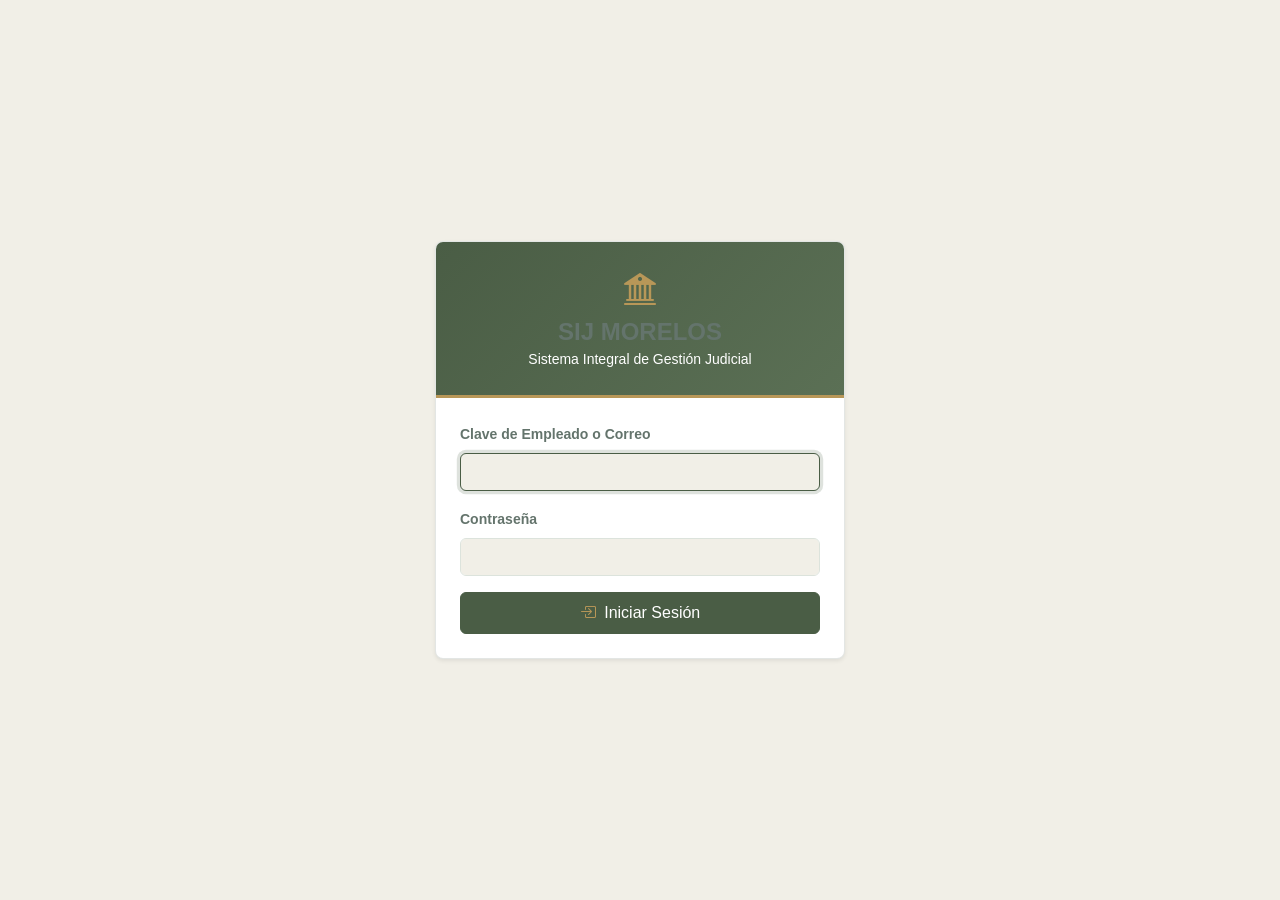
<file: out/artifacts/core_war_exploded/index.html>
<!DOCTYPE html>
<html lang="es">
<head>
    <meta charset="UTF-8">
    <meta name="viewport" content="width=device-width, initial-scale=1.0">
    <title>SIJ Morelos - Acceso Institucional</title>
    <link href="https://cdn.jsdelivr.net/npm/bootstrap@5.3.3/dist/css/bootstrap.min.css" rel="stylesheet">
    <link href="https://cdn.jsdelivr.net/npm/bootstrap-icons@1.11.3/font/bootstrap-icons.min.css" rel="stylesheet">
    <link href="assets/css/layout.css" rel="stylesheet">
</head>
<body class="d-flex align-items-center justify-content-center vh-100">
<div class="card shadow-sm overflow-hidden" style="max-width: 410px; width: 100%;">
    <div class="sidebar-brand-banner py-4">
        <i class="bi bi-bank2 fs-2"></i>
        <h4 class="fw-bold mb-0 mt-1">SIJ MORELOS</h4>
        <small class="text-thin">Sistema Integral de Gestión Judicial</small>
    </div>
    <div class="card-body p-4">
        <div id="alert-login" class="alert d-none small py-2"></div>
        <form id="form-login">
            <div class="mb-3">
                <label class="form-label small fw-semibold">Clave de Empleado o Correo</label>
                <input type="text" class="form-control" name="usuario" required autofocus>
            </div>
            <div class="mb-3">
                <label class="form-label small fw-semibold">Contraseña</label>
                <input type="password" class="form-control" name="password" required>
            </div>
            <button type="submit" class="btn btn-institucional w-100 py-2">
                <i class="bi bi-box-arrow-in-right me-1"></i> Iniciar Sesión
            </button>
        </form>
    </div>
</div>

<script>
    document.getElementById('form-login').addEventListener('submit', async (e) => {
        e.preventDefault();
        const alertBox = document.getElementById('alert-login');
        const params = new URLSearchParams(new FormData(e.target));

        const res = await fetch('api/auth/login', { method: 'POST', body: params });
        const data = await res.json();

        if (data.ok) {
            sessionStorage.setItem('claveEmpleado', data.claveEmpleado || '');
            sessionStorage.setItem('nombreCompleto', data.nombreCompleto || '');
            sessionStorage.setItem('rol', data.rol || '');
            window.location.href = data.redirect || 'views/dashboard/index.html';
        } else {
            alertBox.className = 'alert alert-danger small py-2';
            alertBox.textContent = data.mensaje || 'Error al iniciar sesión.';
        }
    });
</script>
</body>
</html>
</file>
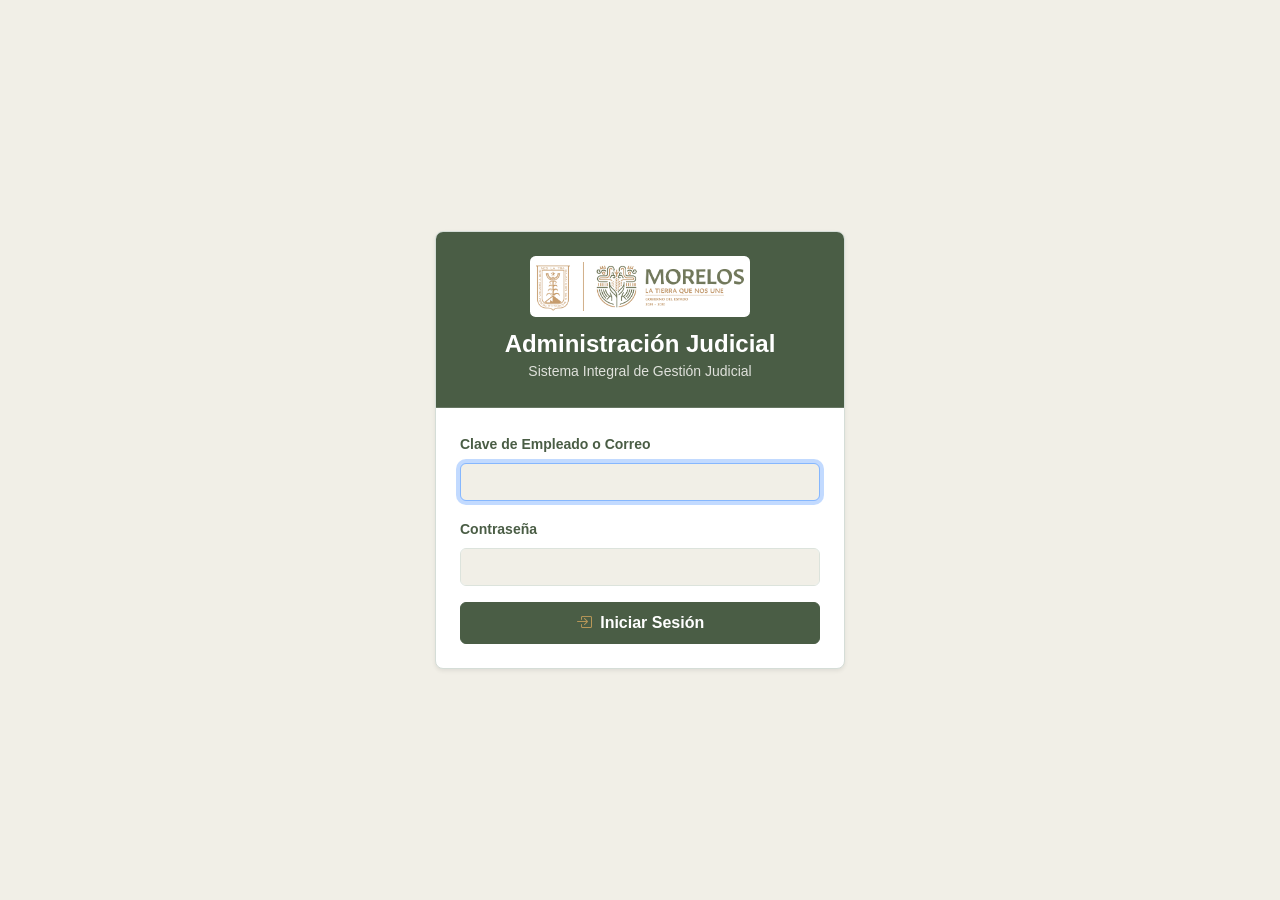
<file: core/src/main/webapp/index.html>
<!DOCTYPE html>
<html lang="es">
<head>
    <meta charset="UTF-8">
    <meta name="viewport" content="width=device-width, initial-scale=1.0">
    <title>Administración Judicial - Acceso Institucional</title>
    <link href="https://cdn.jsdelivr.net/npm/bootstrap@5.3.3/dist/css/bootstrap.min.css" rel="stylesheet">
    <link href="https://cdn.jsdelivr.net/npm/bootstrap-icons@1.11.3/font/bootstrap-icons.min.css" rel="stylesheet">
    <link href="assets/css/layout.css" rel="stylesheet">
</head>
<body class="d-flex align-items-center justify-content-center vh-100">
<div class="card shadow-sm overflow-hidden" style="max-width: 410px; width: 100%;">
    <div class="sidebar-brand-banner py-4">
        <img src="assets/img/logo-morelos.png" alt="Gobierno del Estado de Morelos" class="sidebar-logo">
        <h4 class="fw-bold mb-0 mt-1" style="color: #ffffff;">Administración Judicial</h4>
        <small class="text-thin">Sistema Integral de Gestión Judicial</small>
    </div>
    <div class="card-body p-4">
        <div id="alert-login" class="alert d-none small py-2"></div>
        <form id="form-login">
            <div class="mb-3">
                <label class="form-label small fw-semibold">Clave de Empleado o Correo</label>
                <input type="text" class="form-control" name="usuario" required autofocus>
            </div>
            <div class="mb-3">
                <label class="form-label small fw-semibold">Contraseña</label>
                <input type="password" class="form-control" name="password" required>
            </div>
            <button type="submit" class="btn btn-institucional w-100 py-2">
                <i class="bi bi-box-arrow-in-right me-1"></i> Iniciar Sesión
            </button>
        </form>
    </div>
</div>

<script>
    document.getElementById('form-login').addEventListener('submit', async (e) => {
        e.preventDefault();
        const alertBox = document.getElementById('alert-login');
        const params = new URLSearchParams(new FormData(e.target));

        const res = await fetch('api/auth/login', { method: 'POST', body: params });
        const data = await res.json();

        if (data.ok) {
            sessionStorage.setItem('claveEmpleado', data.claveEmpleado || '');
            sessionStorage.setItem('nombreCompleto', data.nombreCompleto || '');
            sessionStorage.setItem('rol', data.rol || '');
            window.location.href = data.redirect || 'views/dashboard/index.html';
        } else {
            alertBox.className = 'alert alert-danger small py-2';
            alertBox.textContent = data.mensaje || 'Error al iniciar sesión.';
        }
    });
</script>
</body>
</html>
</file>
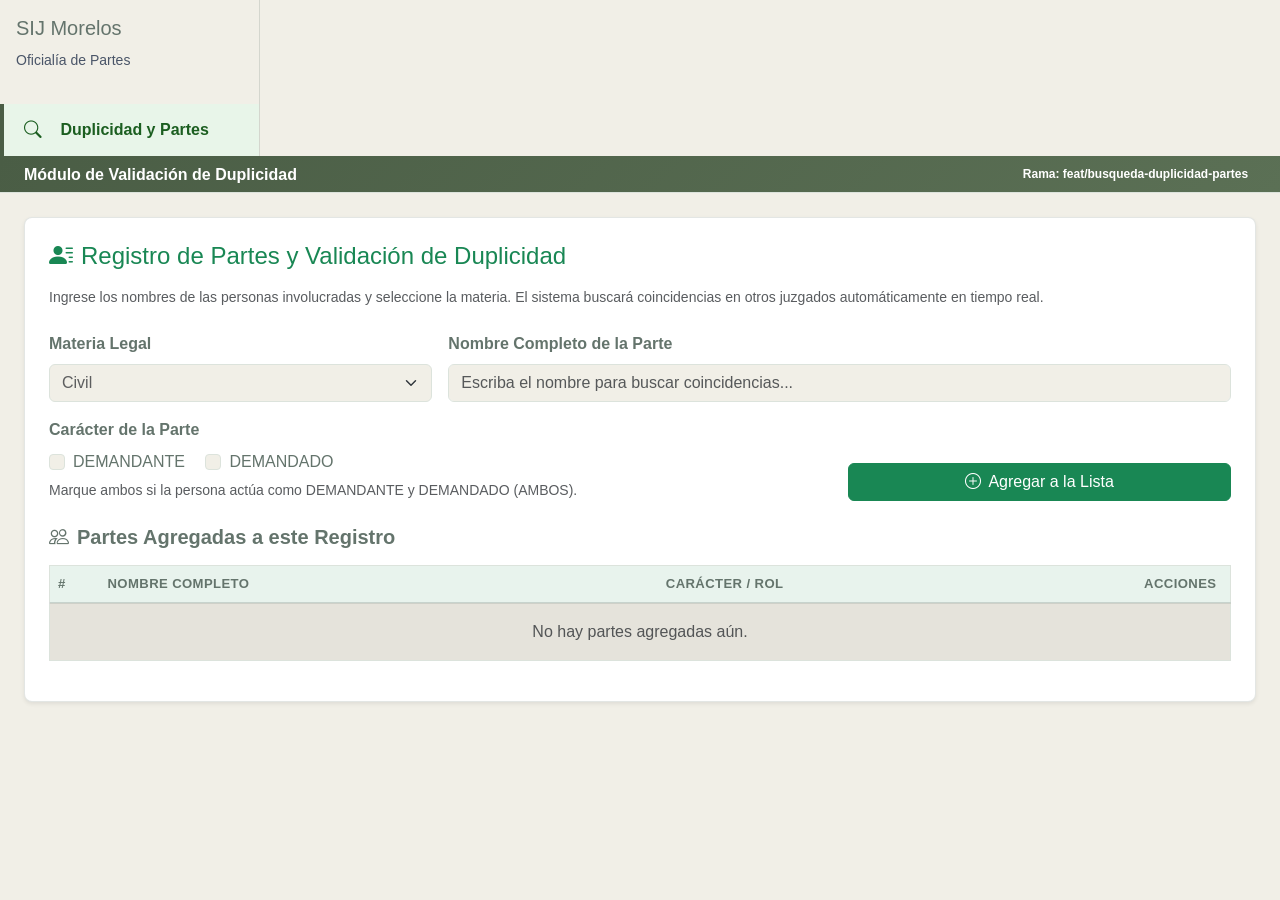
<file: out/artifacts/core_war_exploded/views/dashboard/duplicidad.html>
<!DOCTYPE html>
<html lang="es">
<head>
    <meta charset="UTF-8">
    <meta name="viewport" content="width=device-width, initial-scale=1.0">
    <title>Búsqueda de Duplicidad y Registro de Partes - SIJ Morelos</title>

    <!-- Frameworks base del proyecto -->
    <link rel="stylesheet" href="https://cdn.jsdelivr.net/npm/bootstrap@5.3.3/dist/css/bootstrap.min.css">
    <link rel="stylesheet" href="https://cdn.jsdelivr.net/npm/bootstrap-icons@1.11.3/font/bootstrap-icons.min.css">
    <link rel="stylesheet" href="../../assets/css/layout.css">

    <style>
        /* 1. Subtítulo bajo el logo "Oficialía de Partes" */
        .sidebar-header small,
        .sidebar .text-muted,
        .sidebar-brand-sub {
            color: #4a5568 !important; /* Gris oscuro para contraste */
        }

        /* 2. Botón activo del menú lateral "Duplicidad y Partes" */
        .nav-link.active,
        .active-item {
            background-color: #e8f5e9 !important; /* Fondo claro */
            color: #1b5e20 !important;            /* Texto verde oscuro legible */
            font-weight: 600;
        }

        .nav-link.active i,
        .active-item i {
            color: #1b5e20 !important; /* Icono verde oscuro */
        }

        /* 3. Barra del título del módulo "Módulo de Validación de Duplicidad" */
        .top-banner,
        .module-header,
        .bg-dark-green {
            background-color: #2e4635 !important;
            color: #ffffff !important; /* Texto en blanco para fondo oscuro */
        }
        /* Color blanco para todos los textos dentro de la barra verde oscura */
        .bg-dark-green *, header *, div[class*="banner"] * {
            color: #ffffff !important;
        }
    </style>
</head>
<body>

<!-- Menú lateral (Sidebar) intacto -->
<aside class="sidebar-judicial">
    <div class="sidebar-header p-3 text-white">
        <h5>SIJ Morelos</h5>
        <small>Oficialía de Partes</small>
    </div>
    <ul class="nav flex-column mt-3">
        <li class="nav-item">
            <a class="nav-link text-white active" href="#"><i class="bi bi-search me-2"></i>Duplicidad y Partes</a>
        </li>
    </ul>
</aside>

<!-- Barra superior (Topbar) intacta -->
<header class="topbar-judicial d-flex justify-content-between align-items-center px-4 py-2 border-bottom">
    <h6 class="m-0 fw-bold">Módulo de Validación de Duplicidad</h6>
    <span class="badge bg-gold text-dark">Rama: feat/busqueda-duplicidad-partes</span>
</header>

<!-- Módulo principal asignado -->
<main class="p-4" id="module-workspace">
    <div class="card shadow-sm">
        <div class="card-body p-4">
            <h4 class="card-title text-success mb-3">
                <i class="bi bi-person-lines-fill me-2"></i>Registro de Partes y Validación de Duplicidad
            </h4>
            <p class="text-muted small mb-4">
                Ingrese los nombres de las personas involucradas y seleccione la materia. El sistema buscará coincidencias en otros juzgados automáticamente en tiempo real.
            </p>

            <form id="form-agregar-parte" class="mb-4">
                <div class="row g-3">
                    <!-- Selección de Materia -->
                    <div class="col-md-4">
                        <label for="select-materia" class="form-label fw-semibold">Materia Legal</label>
                        <select id="select-materia" class="form-select" required>
                            <option value="1" selected>Civil</option>
                            <option value="2">Familiar</option>
                            <option value="3">Mercantil</option>
                            <option value="4">Penal</option>
                        </select>
                    </div>

                    <!-- Nombre Completo -->
                    <div class="col-md-8">
                        <label for="input-nombre-parte" class="form-label fw-semibold">Nombre Completo de la Parte</label>
                        <input type="text" id="input-nombre-parte" class="form-control" placeholder="Escriba el nombre para buscar coincidencias..." required autocomplete="off">
                    </div>

                    <!-- Carácter / Rol del Participante -->
                    <div class="col-md-8">
                        <label class="form-label fw-semibold d-block">Carácter de la Parte</label>
                        <div class="form-check form-check-inline">
                            <input class="form-check-input" type="checkbox" id="check-demandante" value="DEMANDANTE">
                            <label class="form-check-label" for="check-demandante">DEMANDANTE</label>
                        </div>
                        <div class="form-check form-check-inline">
                            <input class="form-check-input" type="checkbox" id="check-demandado" value="DEMANDADO">
                            <label class="form-check-label" for="check-demandado">DEMANDADO</label>
                        </div>
                        <small class="text-muted d-block mt-1">Marque ambos si la persona actúa como DEMANDANTE y DEMANDADO (AMBOS).</small>
                    </div>

                    <!-- Botón para agregar parte -->
                    <div class="col-md-4 d-flex align-items-end">
                        <button type="submit" class="btn btn-success w-100">
                            <i class="bi bi-plus-circle me-1"></i> Agregar a la Lista
                        </button>
                    </div>
                </div>
            </form>

            <!-- Panel dinámico de coincidencias en tiempo real -->
            <div id="panel-coincidencias-tiempo-real"></div>

            <!-- Tabla de Partes Agregadas al Expediente -->
            <div class="mt-4">
                <h5 class="fw-bold mb-3"><i class="bi bi-people me-2"></i>Partes Agregadas a este Registro</h5>
                <div class="table-responsive">
                    <table class="table table-striped table-hover align-middle border">
                        <thead class="table-light">
                        <tr>
                            <th style="width: 50px;">#</th>
                            <th>Nombre Completo</th>
                            <th>Carácter / Rol</th>
                            <th class="text-center" style="width: 100px;">Acciones</th>
                        </tr>
                        </thead>
                        <tbody id="tabla-partes-body">
                        <tr>
                            <td colspan="4" class="text-center text-muted py-3">No hay partes agregadas aún.</td>
                        </tr>
                        </tbody>
                    </table>
                </div>
            </div>

        </div>
    </div>
</main>

<!-- Script específico del módulo -->
<script src="../../assets/js/duplicidad-partes.js"></script>
</body>
</html>
</file>
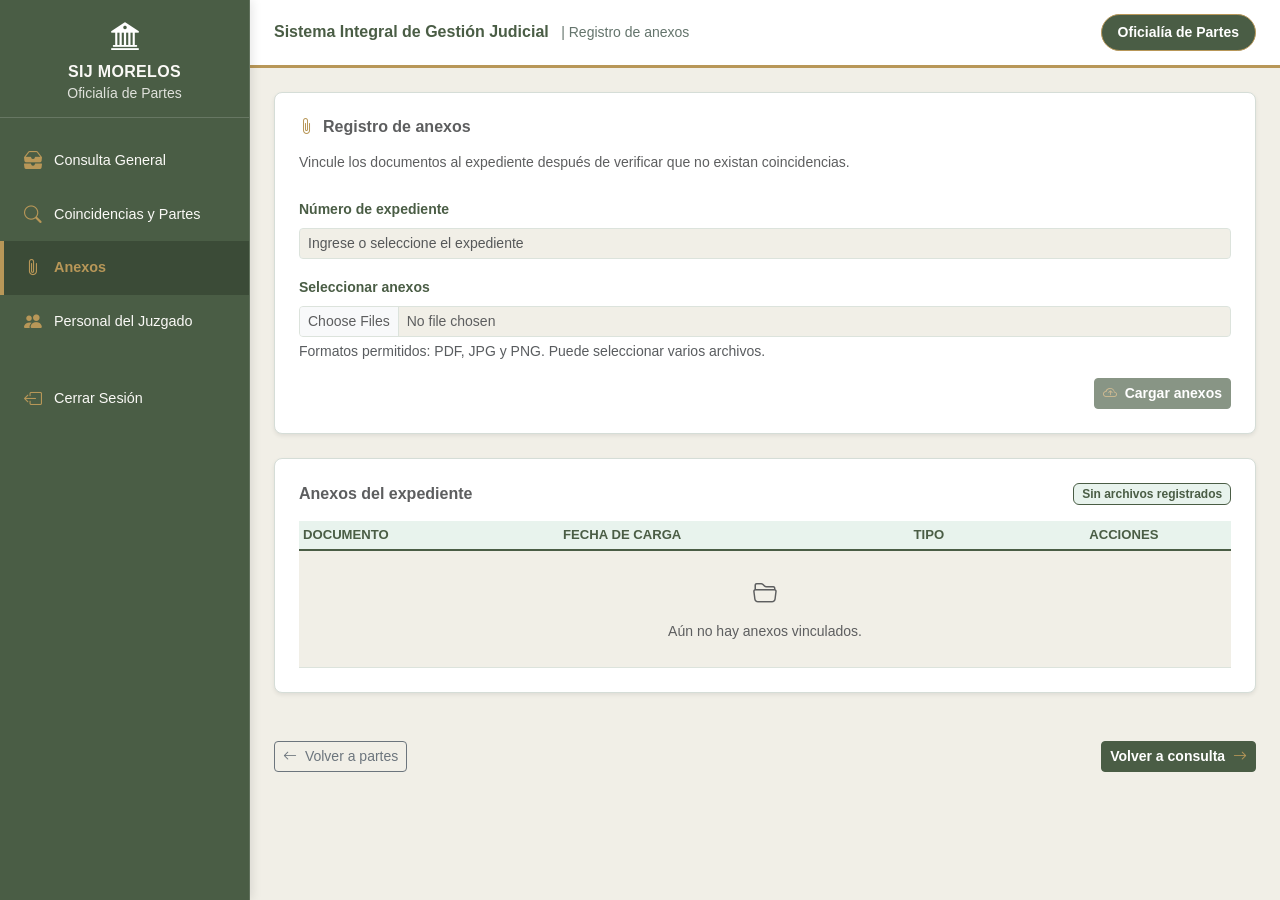
<file: core/src/main/webapp/views/dashboard/anexos.html>
<!DOCTYPE html>
<html lang="es">
<head>
    <meta charset="UTF-8">
    <meta name="viewport" content="width=device-width, initial-scale=1.0">
    <title>SIJ Morelos - Anexos</title>
    <link href="https://cdn.jsdelivr.net/npm/bootstrap@5.3.3/dist/css/bootstrap.min.css" rel="stylesheet">
    <link href="https://cdn.jsdelivr.net/npm/bootstrap-icons@1.11.3/font/bootstrap-icons.min.css" rel="stylesheet">
    <link href="../../assets/css/layout.css" rel="stylesheet">
    <link href="../../assets/css/modulo.css" rel="stylesheet">
</head>
<body>
<div class="app-layout">
    <aside class="sidebar-judicial">
        <div class="sidebar-brand-banner">
            <i class="bi bi-bank2 fs-3"></i>
            <h5 class="mb-0 fw-bold mt-1">SIJ MORELOS</h5>
            <small class="text-thin">Oficialía de Partes</small>
        </div>
        <nav class="mt-3">
            <a href="index.html" class="nav-link">
                <i class="bi bi-inboxes-fill"></i>
                <span>Consulta General</span>
            </a>
            <a href="duplicidad.html" class="nav-link">
                <i class="bi bi-search"></i>
                <span>Coincidencias y Partes</span>
            </a>
            <a href="anexos.html" class="nav-link active" aria-current="page">
                <i class="bi bi-paperclip"></i>
                <span>Anexos</span>
            </a>
            <a href="../admin/index.html" class="nav-link">
                <i class="bi bi-people-fill"></i>
                <span>Personal del Juzgado</span>
            </a>
            <a href="../../api/auth/logout" class="nav-link mt-4">
                <i class="bi bi-box-arrow-left"></i>
                <span>Cerrar Sesión</span>
            </a>
        </nav>
    </aside>

    <div class="main-content">
        <header class="topbar-judicial">
            <div>
                <span class="fw-semibold">Sistema Integral de Gestión Judicial</span>
                <small class="ms-2">| Registro de anexos</small>
            </div>
            <span class="badge-sesion-global small">Oficialía de Partes</span>
        </header>

        <main class="p-4">
            <div class="row g-4">
                <div class="col-12">
                    <section class="card shadow-sm" aria-labelledby="anexos-title">
                        <div class="card-body p-4">
                            <h1 id="anexos-title" class="h6 fw-bold mb-3 d-flex align-items-center gap-2">
                                <i class="bi bi-paperclip" style="color: var(--dorado);"></i>
                                Registro de anexos
                            </h1>
                            <p class="small mb-4">Vincule los documentos al expediente después de verificar que no existan coincidencias.</p>

                            <form id="form-anexos">
                                <div class="mb-3">
                                    <label for="folio-expediente" class="form-label small fw-semibold">Número de expediente</label>
                                    <input type="text" class="form-control form-control-sm" id="folio-expediente" name="numeroExpediente" placeholder="Ingrese o seleccione el expediente" required>
                                </div>

                                <div class="mb-3">
                                    <label for="archivos-anexos" class="form-label small fw-semibold">Seleccionar anexos</label>
                                    <input type="file" class="form-control form-control-sm" id="archivos-anexos" name="anexos" accept=".pdf,.jpg,.jpeg,.png" multiple required>
                                    <div class="form-text">Formatos permitidos: PDF, JPG y PNG. Puede seleccionar varios archivos.</div>
                                </div>

                                <div class="d-flex justify-content-end">
                                    <button type="button" class="btn btn-institucional btn-sm" disabled>
                                        <i class="bi bi-cloud-arrow-up me-1"></i> Cargar anexos
                                    </button>
                                </div>
                            </form>
                        </div>
                    </section>

                    <section class="card shadow-sm mt-4" aria-labelledby="archivos-title">
                        <div class="card-body p-4">
                            <div class="d-flex justify-content-between align-items-center mb-3">
                                <h2 id="archivos-title" class="h6 fw-bold mb-0">Anexos del expediente</h2>
                                <span class="badge badge-rol-global">Sin archivos registrados</span>
                            </div>
                            <div class="table-responsive">
                                <table class="table table-sm align-middle mb-0">
                                    <thead>
                                    <tr>
                                        <th>Documento</th>
                                        <th>Fecha de carga</th>
                                        <th>Tipo</th>
                                        <th class="text-center">Acciones</th>
                                    </tr>
                                    </thead>
                                    <tbody>
                                    <tr>
                                        <td colspan="4" class="text-center py-4">
                                            <i class="bi bi-folder2-open fs-4 d-block mb-2"></i>
                                            <span class="small">Aún no hay anexos vinculados.</span>
                                        </td>
                                    </tr>
                                    </tbody>
                                </table>
                            </div>
                        </div>
                    </section>
                </div>

                <div class="col-12">
                    <div class="d-flex justify-content-between gap-2 mt-4">
                        <a href="duplicidad.html" class="btn btn-outline-secondary btn-sm">
                            <i class="bi bi-arrow-left me-1"></i> Volver a partes
                        </a>
                        <a href="index.html" class="btn btn-institucional btn-sm">
                            Volver a consulta <i class="bi bi-arrow-right ms-1"></i>
                        </a>
                    </div>
                </div>
            </div>
        </main>
    </div>
</div>
</body>
</html>
</file>
<file: out/artifacts/core_war_exploded/assets/css/layout.css>
@import url('variables.css');

/* Tipografía y colores globales en todas las etiquetas sin necesidad de clases */
body, p, span, td, input, select, textarea, button {
    font-family: var(--font-roman);
    color: var(--gris-oscuro);
}

body {
    background-color: var(--fondo-crema);
    margin: 0;
    -webkit-font-smoothing: antialiased;
}

h1, h2, h3, h4, h5, h6, label, th {
    font-family: var(--font-roman);
    color: var(--verde-texto);
}

small, .text-thin {
    font-family: var(--font-thin);
}

.app-layout {
    display: flex;
    min-height: 100vh;
    background-color: var(--fondo-crema);
}

/* Navegación Lateral en Fondo Crema (#F1EFE7) y Verde Clarito (#E8F3ED) */
.sidebar-judicial {
    width: var(--sidebar-ancho);
    background-color: var(--fondo-crema);
    border-right: 1px solid rgba(100, 116, 108, 0.2);
    display: flex;
    flex-direction: column;
    flex-shrink: 0;
}

/* Cabecera del Sidebar / Banner con Verde Tierra (#4A5D45) y Logos en Blanco (#FFFFFF) y Dorado (#B89758) */
.sidebar-brand-banner {
    background: var(--gradiente-primario);
    color: var(--blanco-puro);
    padding: 1.15rem 1rem;
    text-align: center;
    border-bottom: 3px solid var(--dorado);
}

.sidebar-brand-banner h5,
.sidebar-brand-banner span,
.sidebar-brand-banner small {
    color: var(--blanco-puro) !important;
}

.sidebar-brand-banner i {
    color: var(--dorado);
}

.sidebar-judicial .nav-link {
    color: var(--verde-texto);
    padding: 0.8rem 1.25rem;
    border-left: 4px solid transparent;
    text-decoration: none;
    display: flex;
    align-items: center;
    gap: 0.65rem;
    font-weight: 500;
    transition: all 0.2s ease;
}

.sidebar-judicial .nav-link i {
    color: var(--dorado);
    font-size: 1.1rem;
}

.sidebar-judicial .nav-link:hover,
.sidebar-judicial .nav-link.active {
    background-color: var(--verde-clarito);
    border-left-color: var(--verde-tierra);
    color: var(--verde-tierra);
    font-weight: 600;
}

.main-content {
    flex-grow: 1;
    display: flex;
    flex-direction: column;
    background-color: var(--fondo-crema);
}

/* Banner Superior Global en Verde Tierra (#4A5D45) con íconos y textos en Blanco (#FFFFFF) y Dorado (#B89758) */
.topbar-judicial {
    background: var(--gradiente-primario);
    color: var(--blanco-puro);
    border-bottom: 3px solid var(--dorado);
    padding: 0.85rem 1.5rem;
    display: flex;
    justify-content: space-between;
    align-items: center;
}

.topbar-judicial span,
.topbar-judicial small {
    color: var(--blanco-puro) !important;
}

.topbar-judicial i {
    color: var(--dorado);
}

.badge-sesion-global {
    background-color: rgba(255, 255, 255, 0.14);
    color: var(--blanco-puro) !important;
    border: 1px solid var(--dorado);
    padding: 0.4rem 0.85rem;
    border-radius: 50rem;
    font-weight: 500;
}

/* Tarjetas Globales */
.card {
    background-color: var(--blanco-puro);
    border: 1px solid rgba(100, 116, 108, 0.18);
    border-radius: 0.5rem;
}

/* Botón Primario Institucional Global en Verde Tierra (#4A5D45) con íconos en Blanco/Dorado */
.btn-institucional,
.btn-primary {
    background-color: var(--verde-tierra) !important;
    color: var(--blanco-puro) !important;
    border: 1px solid var(--verde-tierra) !important;
    transition: all 0.2s ease;
}

.btn-institucional i,
.btn-primary i {
    color: var(--dorado);
}

.btn-institucional:hover,
.btn-primary:hover {
    background-color: var(--verde-texto) !important;
    border-color: var(--dorado) !important;
    color: var(--blanco-puro) !important;
}

/* Botones de Ícono para la Columna de Acciones en cualquier Tabla */
.btn-icon-action {
    width: 34px;
    height: 34px;
    padding: 0;
    display: inline-flex;
    align-items: center;
    justify-content: center;
    border-radius: 6px;
    border: 1px solid rgba(100, 116, 108, 0.25);
    background-color: var(--verde-tierra);
    color: var(--blanco-puro);
    transition: all 0.18s ease;
}

.btn-icon-action i {
    color: var(--blanco-puro);
    font-size: 0.95rem;
}

.btn-icon-action.icon-dorado i {
    color: var(--dorado);
}

.btn-icon-action:hover {
    background-color: var(--verde-texto);
    border-color: var(--dorado);
    transform: translateY(-1px);
}

/* Tablas Globales con Cabecera en Verde Clarito (#E8F3ED) y Verde Texto (#64746C) */
.table thead th {
    background-color: var(--verde-clarito) !important;
    color: var(--verde-texto) !important;
    font-weight: 600;
    font-size: 0.82rem;
    text-transform: uppercase;
    letter-spacing: 0.03em;
    border-bottom: 2px solid rgba(100, 116, 108, 0.25);
}

.table tbody td {
    color: var(--gris-oscuro);
}

.table tbody tr:hover {
    background-color: var(--verde-clarito);
}

.badge-rol-global {
    background-color: var(--verde-clarito);
    color: var(--verde-texto);
    border: 1px solid rgba(100, 116, 108, 0.3);
    font-weight: 600;
}

/* Inputs y Selects Globales */
.form-control:focus,
.form-select:focus {
    border-color: var(--verde-tierra);
    box-shadow: 0 0 0 0.2rem rgba(74, 93, 69, 0.18);
}

/* Skeleton Loader Global en Verde Clarito (#E8F3ED) y Fondo Crema (#F1EFE7) */
.skeleton {
    background: linear-gradient(90deg, var(--verde-clarito) 25%, var(--fondo-crema) 50%, var(--verde-clarito) 75%);
    background-size: 200% 100%;
    animation: skeleton-pulse 1.5s infinite ease-in-out;
    border-radius: 0.375rem;
    display: inline-block;
    height: 1.1rem;
    width: 100%;
}

@keyframes skeleton-pulse {
    0% { background-position: 200% 0; }
    100% { background-position: -200% 0; }
}
</file>
<file: core/src/main/webapp/assets/css/layout.css>
@import url('variables.css?v=2');

body {
    background-color: var(--fondo-crema);
    color: var(--gris-oscuro);
    font-family: var(--font-roman);
    margin: 0;
    -webkit-font-smoothing: antialiased;
}

h1, h2, h3, h4, h5, h6, label {
    font-family: var(--font-roman);
    color: var(--verde-tierra);
    font-weight: 700;
}

small, .text-thin {
    font-family: var(--font-roman);
    color: var(--verde-texto);
}

.app-layout {
    display: flex;
    min-height: 100vh;
    background-color: var(--fondo-crema);
}

/* Barra Lateral en Verde Tierra (#4A5D45) con texto Blanco Puro (#FFFFFF) */
.sidebar-judicial {
    width: var(--sidebar-ancho);
    height: 100vh;
    position: sticky;
    top: 0;
    overflow-y: auto;
    background-color: var(--verde-tierra);
    color: var(--crema-claro);
    display: flex;
    flex-direction: column;
    flex-shrink: 0;
    box-shadow: 2px 0 10px rgba(0, 0, 0, 0.1);
    border-right: 1px solid rgba(255, 255, 255, 0.12);
}

.sidebar-brand-banner {
    background-color: var(--verde-tierra);
    color: var(--blanco-puro);
    padding: 1rem 0.9rem 0.75rem;
    text-align: center;
    border-bottom: 1px solid rgba(255, 255, 255, 0.16);
}

.sidebar-brand-banner .sidebar-logo {
    display: block;
    width: 100%;
    max-width: 220px;
    height: auto;
    margin: 0 auto 0.85rem;
    padding: 0.35rem;
    border-radius: 0.35rem;
    background-color: var(--blanco-puro);
}

.sidebar-brand-banner h5 {
    color: var(--crema-claro);
    font-size: 1rem;
    letter-spacing: 0.02em;
}

.sidebar-brand-banner small {
    color: var(--crema-claro);
    opacity: 0.85;
}

.sidebar-navigation {
    display: flex;
    flex: 1 0 auto;
    flex-direction: column;
    margin-top: 0 !important;
    padding: 0.85rem 0 1rem;
}

.sidebar-section-label {
    margin: 0.35rem 1rem 0.65rem;
    color: var(--dorado);
    font-size: 0.7rem;
    font-weight: 700;
    letter-spacing: 0.08em;
}

.sidebar-nav-items {
    display: flex;
    flex-direction: column;
    gap: 0.4rem;
    flex: 1 0 auto;
}

.sidebar-judicial .nav-link {
    color: var(--crema-claro);
    padding: 0.85rem 1.25rem;
    border-left: 4px solid transparent;
    text-decoration: none;
    display: flex;
    align-items: center;
    gap: 0.75rem;
    font-weight: 500;
    font-size: 0.9rem;
    transition: background-color 0.18s ease, color 0.18s ease, border-color 0.18s ease;
}

.sidebar-judicial .nav-link span {
    color: inherit;
}

.sidebar-judicial .nav-link i {
    color: var(--dorado);
    font-size: 1.1rem;
}

.sidebar-judicial .nav-link:hover,
.sidebar-judicial .nav-link:focus-visible,
.sidebar-judicial .nav-link.active {
    background-color: #3B4B37;
    border-left-color: var(--dorado);
    color: var(--dorado);
    font-weight: 600;
}

.sidebar-judicial .nav-link:hover span,
.sidebar-judicial .nav-link:focus-visible span,
.sidebar-judicial .nav-link.active span {
    color: var(--dorado);
}

.sidebar-footer {
    margin-top: auto;
    padding: 0.85rem 1rem 0;
    border-top: 1px solid rgba(255, 255, 255, 0.16);
}

.sidebar-coverage-title {
    margin: 0 0 0.15rem;
    color: var(--dorado);
    font-size: 0.8rem;
    font-weight: 700;
}

.sidebar-coverage-description {
    margin: 0 0 0.8rem;
    color: var(--crema-claro);
    font-size: 0.72rem;
    line-height: 1.25;
    opacity: 0.82;
}

.sidebar-user {
    display: flex;
    align-items: center;
    min-width: 0;
    margin-bottom: 0.8rem;
}

.sidebar-user-avatar {
    width: 2.2rem;
    height: 2.2rem;
    display: inline-flex;
    flex: 0 0 auto;
    align-items: center;
    justify-content: center;
    border: 1px solid var(--dorado);
    border-radius: 50%;
    background-color: #3B4B37;
    color: var(--crema-claro);
    font-size: 0.75rem;
    font-weight: 700;
}

.sidebar-user-details {
    display: flex;
    flex-direction: column;
    min-width: 0;
    margin-left: 0.6rem;
    color: var(--crema-claro);
    font-size: 0.78rem;
}

.sidebar-user-name,
.sidebar-user-key {
    overflow: hidden;
    text-overflow: ellipsis;
    white-space: nowrap;
}

.sidebar-user-name {
    font-weight: 600;
}

.sidebar-user-key {
    font-size: 0.68rem;
    opacity: 0.8;
}

.sidebar-logout {
    width: 100%;
    display: flex;
    align-items: center;
    justify-content: center;
    gap: 0.5rem;
    padding: 0.55rem 0.75rem;
    border: 1px solid rgba(255, 255, 255, 0.55);
    border-radius: 0.5rem;
    color: var(--crema-claro);
    font-size: 0.85rem;
    text-decoration: none;
    transition: color 0.18s ease, background-color 0.18s ease, border-color 0.18s ease;
}

.sidebar-logout i {
    color: var(--dorado);
}

.sidebar-logout:hover,
.sidebar-logout:focus-visible {
    border-color: var(--dorado);
    background-color: #3B4B37;
    color: var(--dorado);
}

.main-content {
    flex-grow: 1;
    display: flex;
    flex-direction: column;
    background-color: var(--fondo-crema);
}

/* Barra Superior con fondo Blanco y Badge en Verde Tierra con letra Blanca Puro */
.topbar-judicial {
    background-color: var(--blanco-puro);
    border-bottom: 3px solid var(--dorado);
    padding: 0.85rem 1.5rem;
    display: flex;
    justify-content: space-between;
    align-items: center;
    color: var(--verde-tierra);
}

.topbar-judicial .badge-sesion-global {
    background-color: var(--verde-tierra);
    color: var(--blanco-puro) !important;
    border: 1px solid var(--dorado);
    padding: 0.45rem 1rem;
    border-radius: 50rem;
    font-weight: 600;
}

.card {
    background-color: var(--blanco-puro);
    border: 1px solid #D5DDD7;
    border-radius: 0.5rem;
}

/* Botones Institucionales en Verde Tierra con texto Blanco Puro */
.btn-institucional,
.btn-primary {
    background-color: var(--verde-tierra) !important;
    color: var(--blanco-puro) !important;
    border: 1px solid var(--verde-tierra) !important;
    font-weight: 600;
}

.btn-institucional i,
.btn-primary i {
    color: var(--dorado) !important;
}

.btn-institucional:hover,
.btn-primary:hover {
    background-color: #364532 !important;
    border-color: var(--dorado) !important;
    color: var(--blanco-puro) !important;
}

/* Botones de Ícono en Tablas */
.btn-icon-action {
    width: 34px;
    height: 34px;
    padding: 0;
    display: inline-flex;
    align-items: center;
    justify-content: center;
    border-radius: 6px;
    border: 1px solid var(--verde-tierra);
    background-color: var(--verde-tierra);
    color: var(--blanco-puro);
    transition: all 0.18s ease;
}

.btn-icon-action i {
    color: var(--blanco-puro);
    font-size: 0.95rem;
}

.btn-icon-action.icon-dorado i {
    color: var(--dorado);
}

.btn-icon-action:hover {
    background-color: #364532;
    border-color: var(--dorado);
}

/* Tablas con Cabecera en Verde Clarito (#E8F3ED) y letras en Verde Tierra (#4A5D45) */
.table thead th {
    background-color: var(--verde-clarito);
    color: var(--verde-tierra);
    font-weight: 700;
    font-size: 0.82rem;
    text-transform: uppercase;
    border-bottom: 2px solid var(--verde-tierra);
}

.table tbody td {
    color: var(--gris-oscuro);
}

.table tbody tr:hover {
    background-color: var(--verde-clarito);
}

.badge-rol-global {
    background-color: var(--verde-clarito);
    color: var(--verde-tierra);
    border: 1px solid var(--verde-tierra);
    font-weight: 600;
}

.modal-header {
    background-color: var(--verde-tierra);
    color: var(--blanco-puro);
    border-bottom: 2px solid var(--dorado);
}

.modal-header .modal-title,
.modal-header h6 {
    color: var(--blanco-puro) !important;
}

.skeleton {
    background: linear-gradient(90deg, #E8F3ED 25%, #F1EFE7 50%, #E8F3ED 75%);
    background-size: 200% 100%;
    animation: skeleton-pulse 1.5s infinite ease-in-out;
    border-radius: 0.375rem;
    display: inline-block;
    height: 1.1rem;
    width: 100%;
}

@keyframes skeleton-pulse {
    0% { background-position: 200% 0; }
    100% { background-position: -200% 0; }
}
</file>
<file: core/src/main/webapp/assets/css/modulo.css>
/* Hoja de estilos exclusiva para las vistas internas de cada módulo (Equipo) */
</file>
